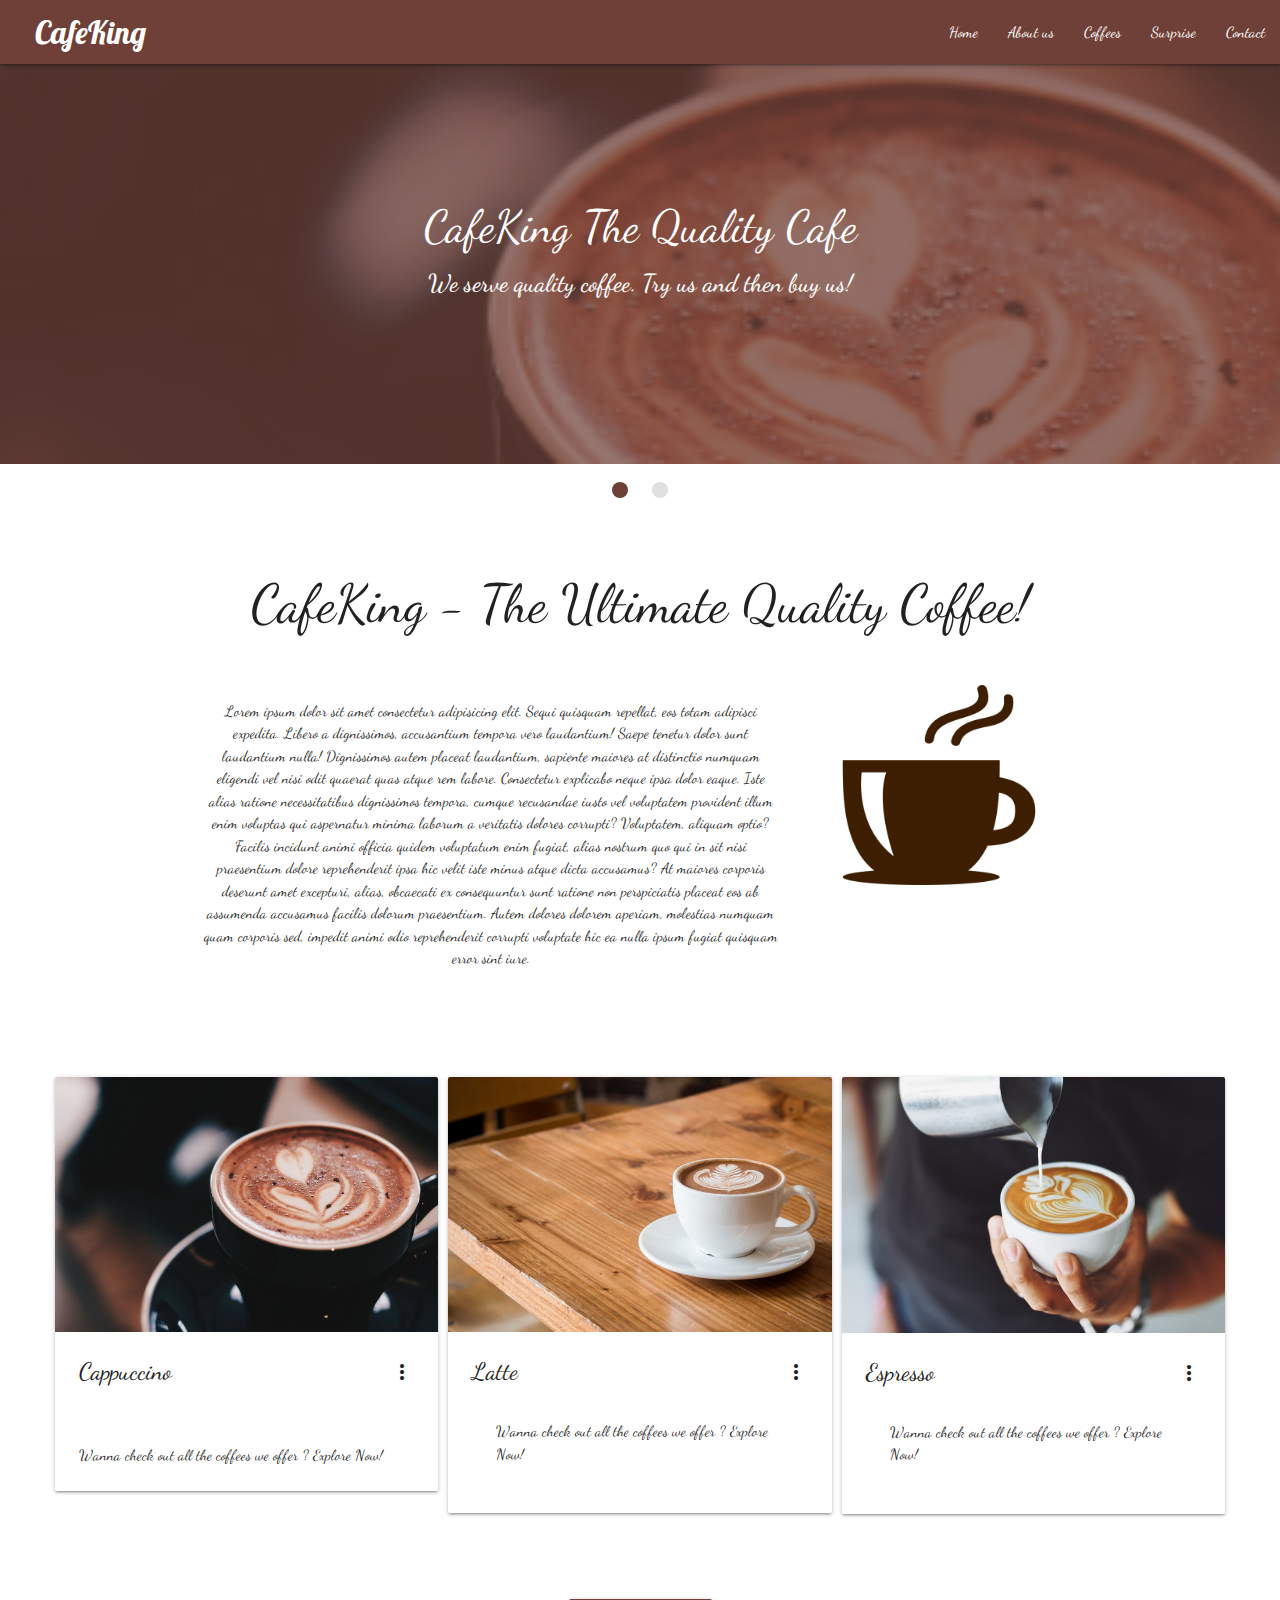
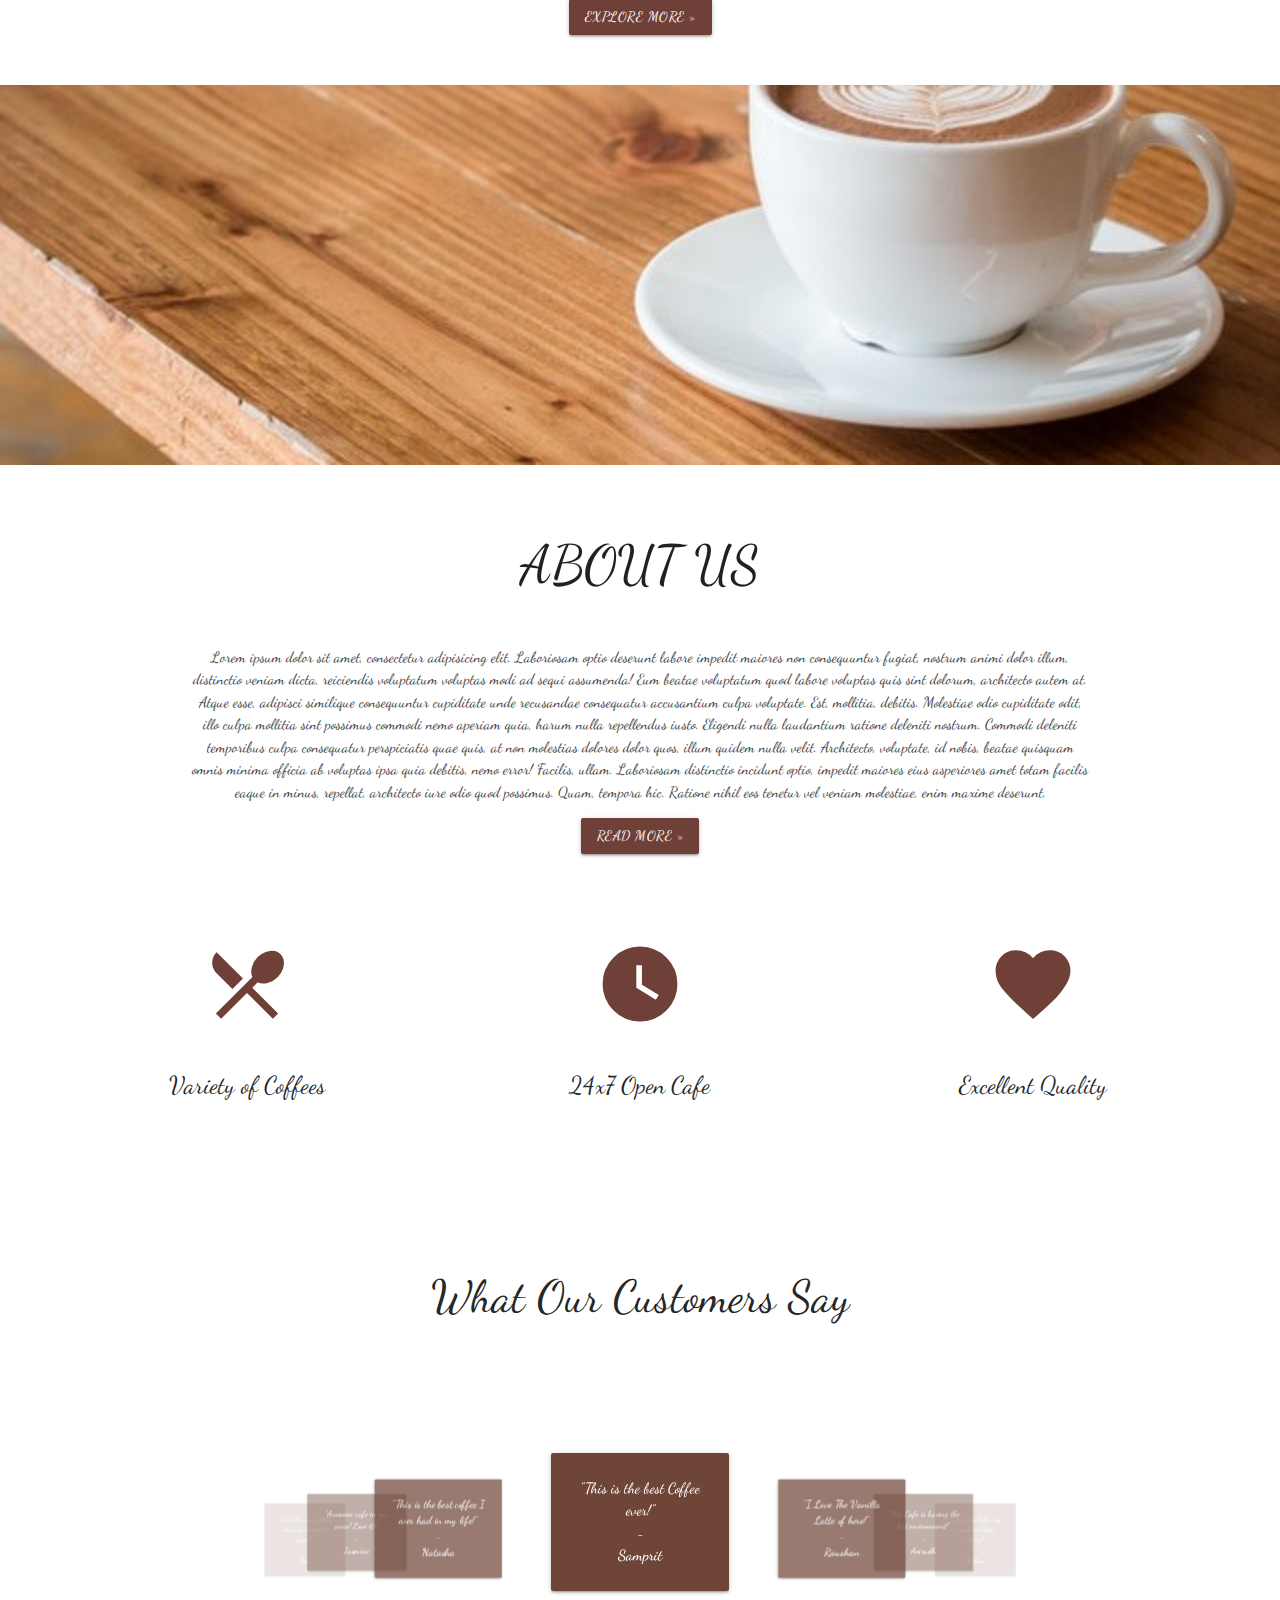
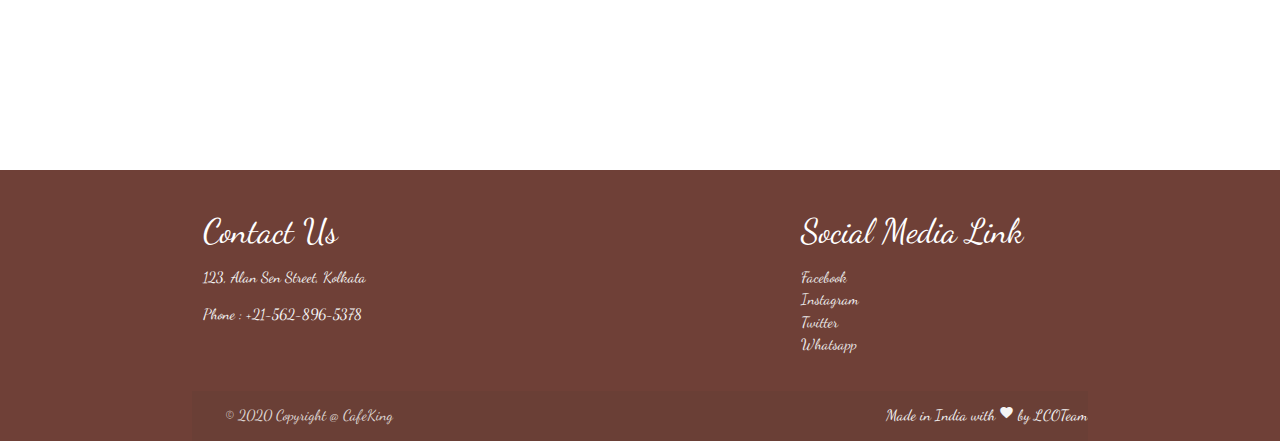
<file: index.html>
<!DOCTYPE html>
<html lang="en">
<head>
    <meta charset="UTF-8">
    <meta name="viewport" content="width=device-width, initial-scale=1.0"/>
    <title>cafe King</title>
    <!--Import Google Icon Font-->
    <link href="https://fonts.googleapis.com/icon?family=Material+Icons" rel="stylesheet">
    <link href="https://fonts.googleapis.com/css2?family=Dancing+Script:wght@700&family=Lobster&display=swap" rel="stylesheet">
    <!--Import materialize.css-->
    <!-- <link rel="stylesheet" href="https://cdnjs.cloudflare.com/ajax/libs/materialize/1.0.0/css/materialize.min.css"> -->
    <link rel="stylesheet" href="https://cdnjs.cloudflare.com/ajax/libs/materialize/1.0.0/css/materialize.min.css">
    <link rel="stylesheet" href="style.css">
</head>
<body>
    <section class="fnavbar">
        <div class="navbar-fixed">
            <nav>
                <div class="nav-wrapper">
                    <a href="#" class="brand-logo">CafeKing</a>
                    <a href="#" data-target="mobile-demo" class="sidenav-trigger"><i class="material-icons">menu</i></a>
                    <ul class="right hide-on-med-and-down">
                        <li><a href="./" class="hvr-grow">Home</a></li>
                        <li><a href="#" class="hvr-grow" onclick="toggleModal();">About us</a></li>
                        <li><a href="#" class="hvr-grow" onclick="toggleModal();">Coffees</a></li>
                        <li><a href="#" class="hvr-grow" onclick="toggleModal();">Surprise</a></li>
                        <li><a href="#" class="hvr-grow" onclick="toggleModal();">Contact</a></li>
                    </ul>
                </div>
            </nav>
        </div>
        <ul id="mobile-demo" class="sidenav">
            <li><a href="./">Home</a></li>
            <li><a href="#" onclick="toggleModal();">About us</a></li>
            <li><a href="#" onclick="toggleModal();">Coffees</a></li>
            <li><a href="#" onclick="toggleModal();">Surprise</a></li>
            <li><a href="#" onclick="toggleModal();">Contact</a></li>
        </ul>
    </section>

    <section class="fslider">
        <div class="slider">
            <ul class="slides">
                <li>
                    <img src="banner1.png" alt="text">
                    <div class="caption center-align white-text">
                        <h3>CafeKing The Quality Cafe</h3>
                        <h5 class="light white-text text-lighten-3"><strong>We serve quality coffee. Try us and then buy us!</strong></h5>
                    </div>
                </li>
                <li>
                    <img src="banner2.png" alt="text">
                    <div class="caption center-align white-text">
                        <h3>Exceptional Service at Your Door!</h3>
                        <h5 class="light white-text text-lighten-3"><strong>We deliver Quality And We're doing this for years!</strong></h5>
                    </div>
                </li>
            </ul>
        </div>
    </section>
    
    <section class="fdes">
        <div class="section white center">
            <h2 class="header">
                CafeKing - The Ultimate Quality Coffee!
            </h2>
            <div class="row container center">
                <div class="col center l8 s12">
                    <p>
                        Lorem ipsum dolor sit amet consectetur adipisicing elit. Sequi quisquam repellat, eos totam adipisci expedita. Libero a dignissimos, accusantium tempora vero laudantium! Saepe tenetur dolor sunt laudantium nulla! Dignissimos autem placeat laudantium, sapiente maiores at distinctio numquam eligendi vel nisi odit quaerat quas atque rem labore. Consectetur explicabo neque ipsa dolor eaque. Iste alias ratione necessitatibus dignissimos tempora, cumque recusandae iusto vel voluptatem provident illum enim voluptas qui aspernatur minima laborum a veritatis dolores corrupti? Voluptatem, aliquam optio? Facilis incidunt animi officia quidem voluptatum enim fugiat, alias nostrum quo qui in sit nisi praesentium dolore reprehenderit ipsa hic velit iste minus atque dicta accusamus? At maiores corporis deserunt amet excepturi, alias, obcaecati ex consequuntur sunt ratione non perspiciatis placeat eos ab assumenda accusamus facilis dolorum praesentium. Autem dolores dolorem aperiam, molestias numquam quam corporis sed, impedit animi odio reprehenderit corrupti voluptate hic ea nulla ipsum fugiat quisquam error sint iure.
                    </p>
                </div>
                <div class="col center l4 s12">
                    <img src="coffee.png" alt="coffee" height="200" width="auto" style="object-fit: contain;">
                </div>
            </div>
        </div>
    </section>

    <section class="fcards">
        <div class="row" style="padding-left: 50px; padding-right: 50px;">
            <div class="col l4 m12 s12" style="padding: 50px 5px;">
                <div class="card">
                    <div class="card-image waves-effect waves-block waves-light">
                        <img class="activator" src="item1.jpg">   
                    </div>
                    <div class="card-content">
                        <span class="card-title activator grey-text text-darken-4">Cappuccino<i class="material-icons right">more_vert</i></span>    
                    </div>
                    <div class="card-content">
                        <p>Wanna check out all the coffees we offer ? Explore Now!</p>
                    </div>
                    <div class="card-reveal">
                        <span class="card-title grey-text text-darken-4">Cappuccino<i class="material-icons right">close</i></span>
                        <p>A cappuccino is an espresso-based coffee drink that originated in Italy, and is traditionally prepared with steamed milk foam. Variations of the drink involve the use of cream instead of milk, and flavoring with cinnamon or chocolate powder.</p>
                      </div>
                </div>
            </div>
            <div class="col s12 m12 l4" style="padding: 50px 5px;">
				<div class="card">
				    <div class="card-image waves-effect waves-block waves-light">
				      <img class="activator" src="item2.jpg">
				    </div>
				    <div class="card-content">
				      <span class="card-title activator grey-text text-darken-4">Latte<i class="material-icons right">more_vert</i></span>
				      <div class="card-content">
			          <p>Wanna check out all the coffees we offer ? Explore Now!</p>
			        </div>
				    </div>
				    <div class="card-reveal">
				      <span class="card-title grey-text text-darken-4">Latte<i class="material-icons right">close</i></span>
				      <p>Caffe latte is a coffee drink made with espresso and steamed milk. The word comes from the Italian caffè e latte, caffelatte or caffellatte, which means "coffee & milk".</p>
				    </div>
				  </div>
			</div>
			<div class="col s12 m12 l4" style="padding: 50px 5px;">
				<div class="card">
				    <div class="card-image waves-effect waves-block waves-light">
				      <img class="activator" src="item3.jpg">
				    </div>
				    <div class="card-content">
				      <span class="card-title activator grey-text text-darken-4">Espresso<i class="material-icons right">more_vert</i></span>
				      <div class="card-content">
			          <p>Wanna check out all the coffees we offer ? Explore Now!</p>
			        </div>
				    </div>
				    <div class="card-reveal">
				      <span class="card-title grey-text text-darken-4">Espresso<i class="material-icons right">close</i></span>
				      <p>Espresso is a coffee-making method of Italian origin, in which a small amount of nearly boiling water is forced under pressure through finely-ground coffee beans. Espresso coffee can be made with a wide variety of coffee beans and roasts.</p>
				    </div>
				  </div>
			</div>
		</div>
		<div class="row center" style="margin-bottom: 50px;">
			<div class="col s12">
				<a href="javascript::void(0)" onclick="toggleModal();" class="waves-effect waves-light btn" style="background: #6f4037 !important;">Explore More &raquo;</a>
			</div>
		</div>
	</section>

    <div class="parallax-container valign-wrapper">
        <div class="parallax">
            <img src="caro2.jpg" alt="Unsplashed background img">
        </div>
      </div>
    
      <section class="fabout">
            <div class="section white center">
                  <div class="row container">
                    <h2 class="header">ABOUT US</h2>
                    <p class="grey-text text-darken-3 lighten-3">Lorem ipsum dolor sit amet, consectetur adipisicing elit. Laboriosam optio deserunt labore impedit maiores non consequuntur fugiat, nostrum animi dolor illum, distinctio veniam dicta, reiciendis voluptatum voluptas modi ad sequi assumenda! Eum beatae voluptatum quod labore voluptas quis sint dolorum, architecto autem at. Atque esse, adipisci similique consequuntur cupiditate unde recusandae consequatur accusantium culpa voluptate. Est, mollitia, debitis. Molestiae odio cupiditate odit, illo culpa mollitia sint possimus commodi nemo aperiam quia, harum nulla repellendus iusto. Eligendi nulla laudantium ratione deleniti nostrum. Commodi deleniti temporibus culpa consequatur perspiciatis quae quis, at non molestias dolores dolor quos, illum quidem nulla velit. Architecto, voluptate, id nobis, beatae quisquam omnis minima officia ab voluptas ipsa quia debitis, nemo error! Facilis, ullam. Laboriosam distinctio incidunt optio, impedit maiores eius asperiores amet totam facilis eaque in minus, repellat, architecto iure odio quod possimus. Quam, tempora hic. Ratione nihil eos tenetur vel veniam molestiae, enim maxime deserunt.</p>
                    <a href="javascript::void(0)" onclick="toggleModal();" class="waves-effect waves-light btn" style="background: #6f4037 !important;">Read More &raquo;</a>
                  </div>
              </div>
        </section>

    <section class="fservices">
        <div class="row" style="padding-left: 50px; padding-right: 50px;">
            <div class="col s12 l4 center" style="padding: 50px 50px;">
                <i class="large material-icons icon-coffee">
                    local_dining
                </i>
                <h5 class="header">Variety of Coffees</h5>
            </div>
            <div class="col s12 l4 center" style="padding: 50px 50px;">
                <i class="large material-icons icon-coffee">
                    watch_later
                </i>
                <h5 class="header">24x7 Open Cafe</h5>
            </div>
            <div class="col s12 l4 center" style="padding: 50px 50px;">
                <i class="large material-icons icon-coffee">
                    favorite
                </i>
                <h5 class="header">Excellent Quality</h5>
            </div>
        </div>
    </section>

    <section class="freviews">
        <div class="section white center">
        <h3 class="header">What Our Customers Say</h3>
        <div class="carousel myreviews" style="margin-bottom: 35px;">
            <a href="#one" class="carousel-item">
                <div class="row">
                    <div class="col s12">
                        <div class="card-panel teal" style="background: #6f4537 !important;">
                            <span class="white-text">
                                "This is the best Coffee ever!"<br>-<br><strong>Samprit</strong>
                            </span>
                        </div>
                    </div>
                </div>
            </a>
            <a class="carousel-item" href="#two!">
                <div class="row">
                    <div class="col s12">
                      <div class="card-panel teal" style="background: #6f4537 !important;">
                        <span class="white-text">"I Love The Vanilla Latte of here!"<br>-<br> <strong>Raushan</strong>
                        </span>
                      </div>
                    </div>
                  </div>
            </a>
            <a class="carousel-item" href="#three!">
                <div class="row">
                    <div class="col s12">
                      <div class="card-panel teal" style="background: #6f4537 !important;">
                        <span class="white-text">"This Cafe is having the best environment!"<br>-<br> <strong>Anirudh</strong>
                        </span>
                      </div>
                    </div>
                  </div>
            </a>
            <a class="carousel-item" href="#four!">
                <div class="row">
                    <div class="col s12">
                      <div class="card-panel teal" style="background: #6f4537 !important;">
                        <span class="white-text">"I love this Cafe very much and their coffees!"<br>-<br> <strong>Farhan</strong>
                        </span>
                      </div>
                    </div>
                  </div>
            </a>
            <a class="carousel-item" href="#five!">
                <div class="row">
                    <div class="col s12">
                      <div class="card-panel teal" style="background: #6f4537 !important;">
                        <span class="white-text">"Wow! So nice coffees in so much cheap prices!"<br>-<br> <strong>Riya</strong>
                        </span>
                      </div>
                    </div>
                  </div>
            </a>
            <a class="carousel-item" href="#six!">
                <div class="row">
                    <div class="col s12">
                      <div class="card-panel teal" style="background: #6f4537 !important;">
                        <span class="white-text">"Awesome cafe in our area! Love it!"<br>-<br> <strong>Jasmine</strong>
                        </span>
                      </div>
                    </div>
                  </div>
            </a>
            <a class="carousel-item" href="#seven!">
                <div class="row">
                    <div class="col s12">
                      <div class="card-panel teal" style="background: #6f4537 !important;">
                        <span class="white-text">"This is the best coffee I ever had in my life!"<br>-<br> <strong>Natasha</strong>
                        </span>
                      </div>
                    </div>
                  </div>
            </a>
        </div>
        </div>
    </section>

    <section class="ffooter">
        <footer class="page-footer">
            <div class="container">
                <div class="row">
                    <div class="col s12 l6">
                        <h4 class="white-text">Contact Us</h4>
                        <p class="grey-text text-lighten-4">123, Alan Sen Street, Kolkata</p>
                        <p class="grey-text text-lighten-4">Phone : +21-562-896-5378</p>
                    </div>
                    <div class="col l4 offset-l2 s12">
                        <h4 class="white-text">Social Media Link</h4>
                        <ul>
                            <li><a class="grey-text text-lighten-3" href="javascript::void(0)" onclick="toggleModal();">Facebook</a></li>
                            <li><a class="grey-text text-lighten-3" href="javascript::void(0)" onclick="toggleModal();">Instagram</a></li>
                            <li><a class="grey-text text-lighten-3" href="javascript::void(0)" onclick="toggleModal();">Twitter</a></li>
                            <li><a class="grey-text text-lighten-3" href="javascript::void(0)" onclick="toggleModal();">Whatsapp</a></li>
                          </ul>
                    </div>
                </div>
                <div class="footer-copyright">
                    <div class="container">
                        © 2020 Copyright @ CafeKing
                    </div>
                    <a class="grey-text text-lighten-4 right" href="#!">Made in India with <span><i class="tiny material-icons">favorite</i></span> by LCOTeam</a>
                </div>
            </div>
        </footer>
    </section>

    <section class="infomodal">
		<div id="modal3" class="modal">
		    <div class="modal-content">
		      <h4 id="info-modal-heading">Link Disabled</h4>
		      <p id="info-modal-content">Sorry! The Link you're looking for is currently in development phase. So wait for some time till it comes live!</p>
		    </div>
		    <div class="modal-footer">
		      <a href="#!" class="modal-close waves-effect waves-green btn-flat">Close</a>
		    </div>
		  </div>
	  </section>


    <!-- JQuery -->
    <script src="https://cdnjs.cloudflare.com/ajax/libs/jquery/3.5.1/jquery.min.js" integrity="sha512-bLT0Qm9VnAYZDflyKcBaQ2gg0hSYNQrJ8RilYldYQ1FxQYoCLtUjuuRuZo+fjqhx/qtq/1itJ0C2ejDxltZVFg==" crossorigin="anonymous"></script>
    <!--JavaScript at end of body for optimized loading-->
    <script src="https://cdnjs.cloudflare.com/ajax/libs/materialize/1.0.0/js/materialize.min.js"></script>
    <script src="script.js"></script>
</body>
</html>
</file>
<file: style.css>
body {
  font-family: "Dancing Script", serif;

}
h3 {
    font-size: 3rem !important;
    font-style: bold !important;
    font-family: "Dancing Script", serif;
    /* -webkit-text-stroke: 2px black; */
  }
  
  .slider .indicators .indicator-item.active {
    background: #6f4037 !important;
  }
  
  .nav-wrapper {
    background-color: #6f4037;
  }
  
  .sidenav a {
    text-decoration: none;
  }
  
  .nav-wrapper > a {
    text-decoration: none;
    font-family: "Lobster", cursive;
  }
  
  .nav-wrapper > a:hover {
    color: white;
  }
  
  .hvr-grow {
    text-decoration: none;
  }
  
  .hvr-grow:hover,
  .hvr-grow:focus,
  .hvr-grow:active {
    text-decoration: none;
    color: white;
  }
  
  .header {
    padding: 20px;
    padding-bottom: 30px;
  }
  
  .carousel {
    height: 350px !important;
  }
  
  .page-footer {
    background: #6f4037 !important;
  }
  
  .parallax-container {
    min-height: 380px;
    height: auto;
  }
  
  .icon-coffee {
    color: #6f4037;
  }
  
  hr {
    color: #6f4037;
    height: 10px;
    border: none;
    background-color: #6f4037;
  }
  
  @media (max-width: 992px) {
    .nav-wrapper > a:hover {
      color: black;
    }
  
    .carousel {
      height: 150px !important;
    }
  }
  
  @media (min-width: 992px) {
    .nav-wrapper > a {
      padding-left: 35px;
    }
  
    .caption {
      margin-top: 50px !important;
    }
  }
</file>
